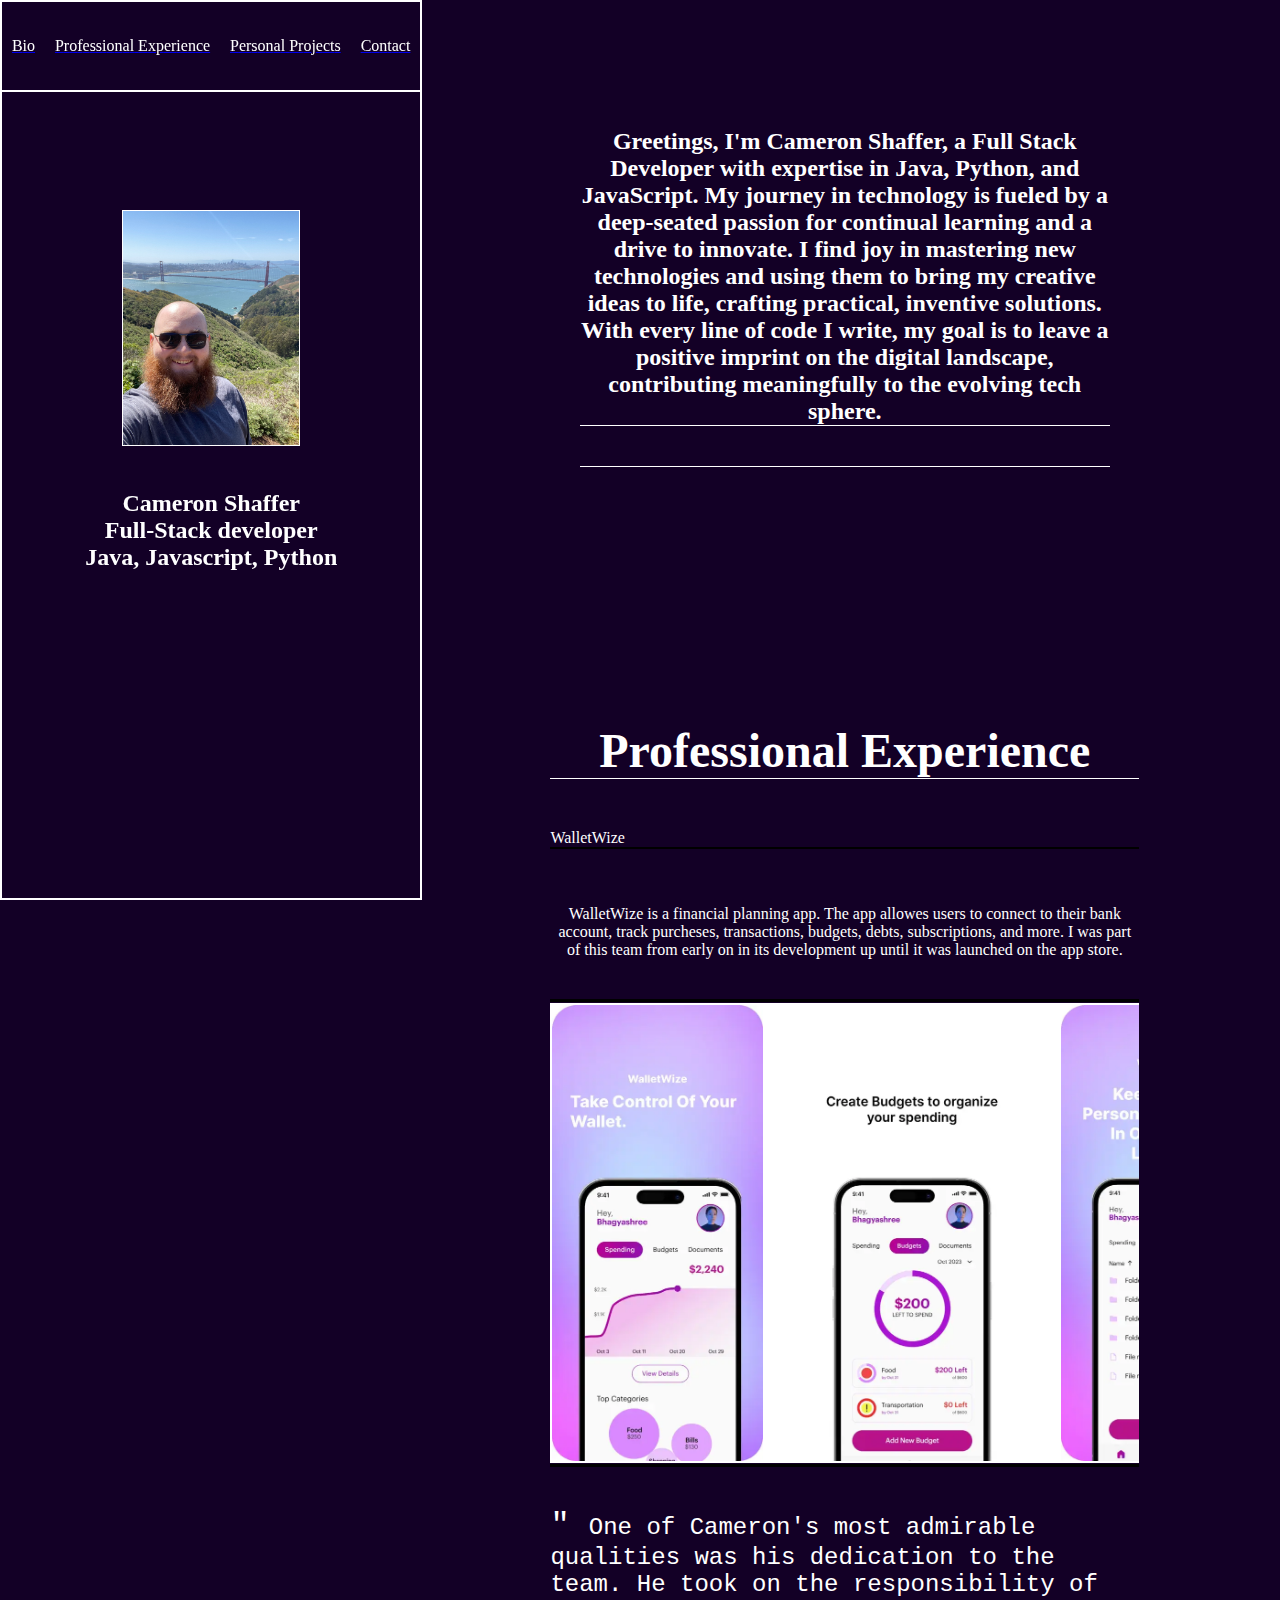
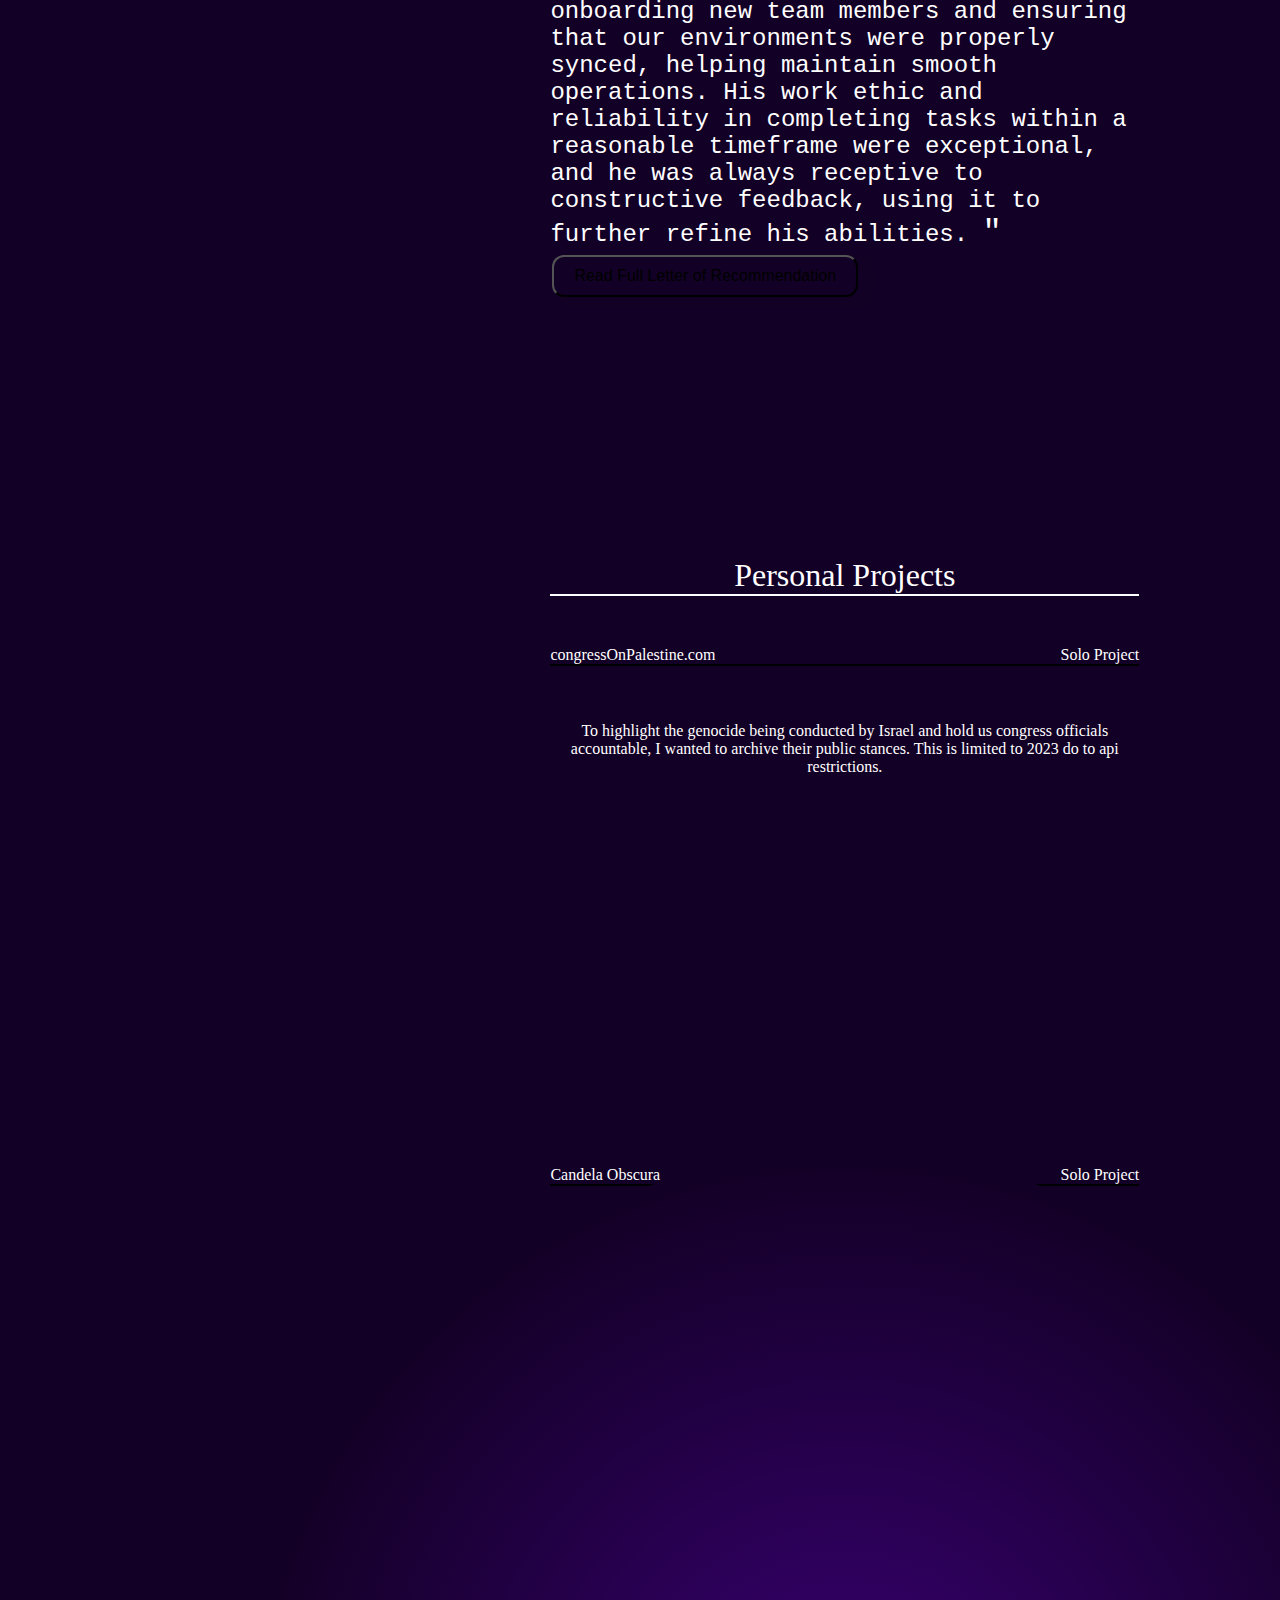
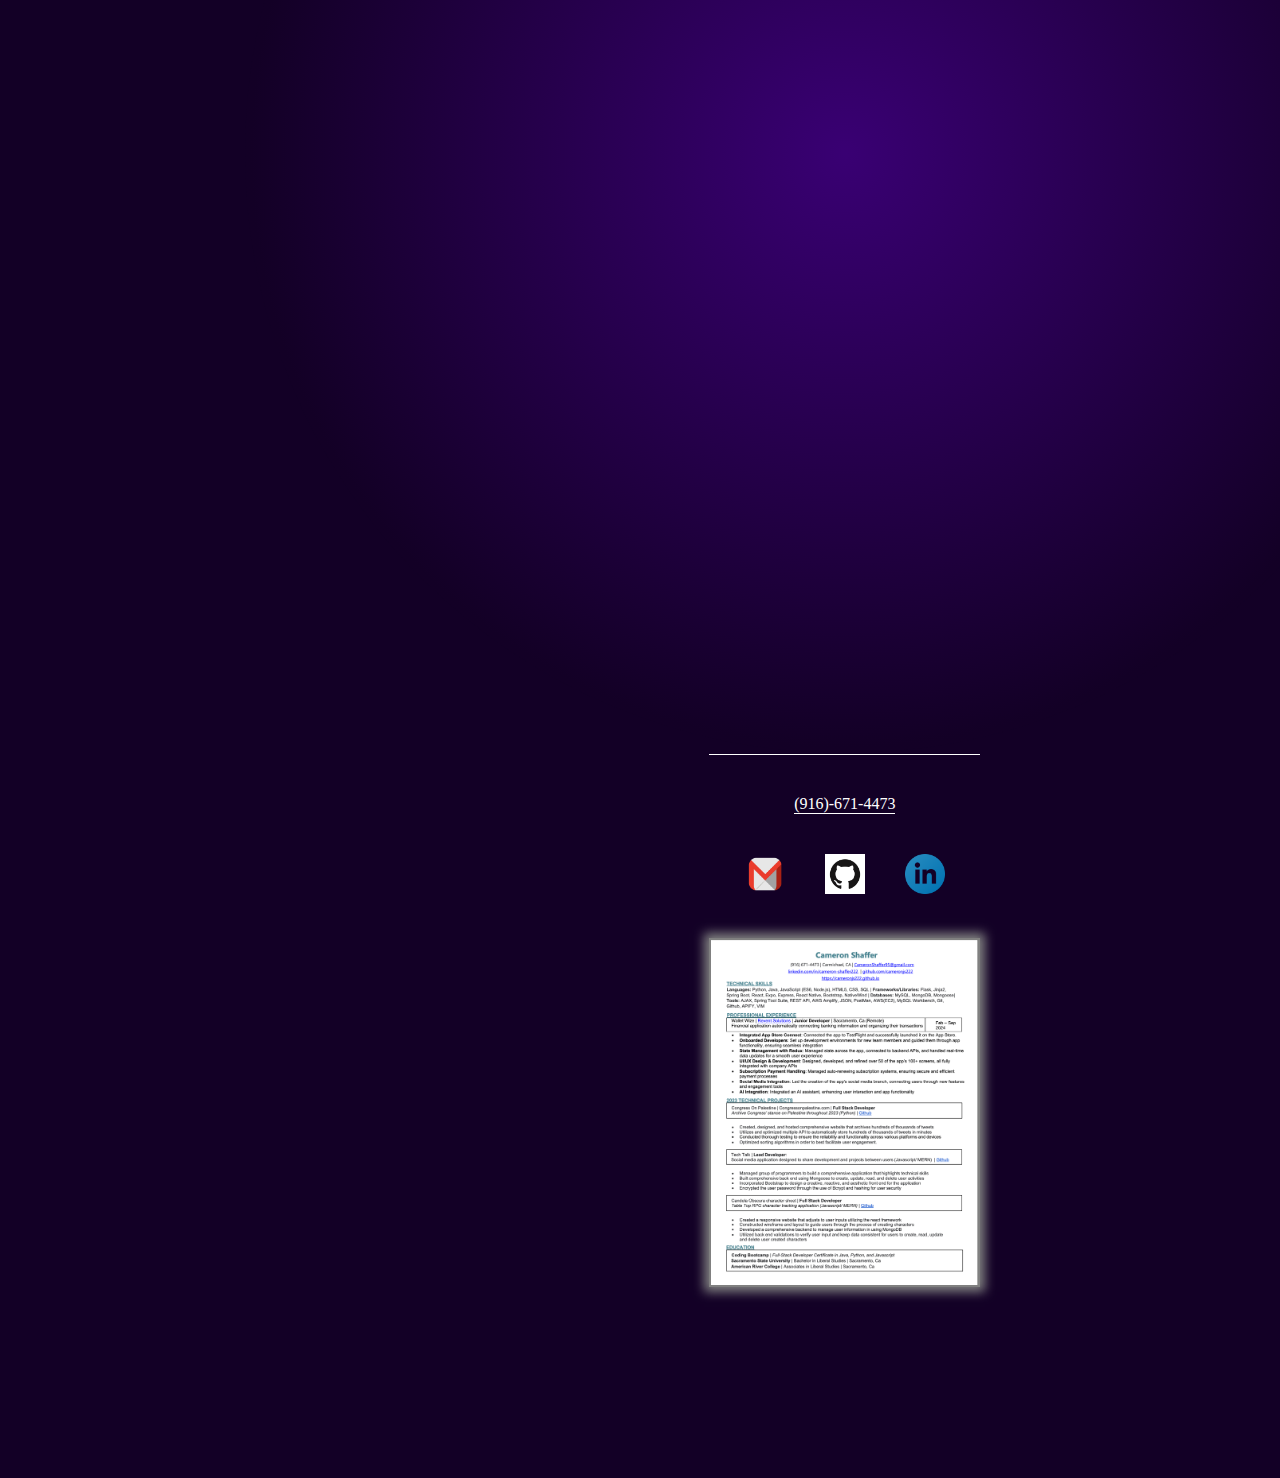
<file: index.html>
<!DOCTYPE html>
<html lang="en">

<head>
    <meta charset="UTF-8">
    <meta name="viewport" content="width=device-width, initial-scale=1.0">
    <title>Cameron Shaffer Portfolio.</title>
    <link rel="stylesheet" href="newStyle.css">
</head>

<body id="body">
    <div>

        <div class="headShot">
            <div class="nav reflectiveElement">
                <a href="#bio">
                    <div class="navItem">
                        <span class="navItemText reflective">Bio</span>
                    </div>
                </a>
                <a href="#Professional">
                    <div class="navItem">
                        <span class="navItemText reflective">Professional Experience</span>
                    </div>
                </a>
                <a href="#projects">
                    <div class="navItem">
                        <span class="navItemText reflective">Personal Projects</span>
                    </div>
                </a>
                <a href="#contact">
                    <div class="navItem">
                        <span class="navItemText reflective">Contact</span>
                    </div>
                </a>

            </div>
            <div class="photoAndName">

                <div class="photo">
                    <img src="./img/IMG_2882.jpg" alt="Cameron Shaffer headshot" class="img reflectiveElement"
                        id="myFace">
                </div>
                <div class="shortDescription">
                    <h2 class="reflective" id="myName">Cameron Shaffer</h2>
                    <h2 class="reflective">Full-Stack developer</h2>
                    <h2 class="reflective">Java, Javascript, Python</h2>
                </div>
            </div>
            <div></div>
            <div></div>
        </div>


        <div class="container">
            <div class="slide" id="bio">
                <p class="reflective bio">
                    Greetings, I'm Cameron Shaffer, a Full Stack Developer with expertise in Java, Python, and
                    JavaScript.
                    My journey in technology is fueled by a deep-seated passion for continual learning and a drive to
                    innovate. I find joy in mastering new technologies and using them to bring my creative ideas to
                    life,
                    crafting practical, inventive solutions. With every line of code I write, my goal is to leave a
                    positive
                    imprint on the digital landscape, contributing meaningfully to the evolving tech sphere.
                </p>
                <p>

                </p>
            </div>

            <div class="slide">

                <div class="header">

                    <H2 class="reflective" id="Professional">
                        Professional Experience
                    </H2>
                </div>

                <div class="projectContent">
                    <div class="projectTitle reflectiveElement">
                        <span class="reflective">
                            WalletWize
                        </span>
                    </div>
                    <div class="shortDescription">
                        <span class="reflective">
                            WalletWize is a financial planning app.
                            The app allowes users to connect to their bank account, track purcheses, transactions,
                            budgets, debts, subscriptions, and more.
                            I was part of this team from early on in its development up until it was launched on the app
                            store.
                        </span>
                    </div>

                    <div class="reflectiveElement top"></div>
                    <div class="imgContainer">
                        <div class="reflectiveElement left"></div>
                        <div class="scrollableImgs">
                            <img src="./img/460x0w.webp" alt="WalletWize screenshot" class="projectImg">
                            <img src="./img/460x0w (1).webp" alt="WalletWize screenshot" class="projectImg">
                            <img src="./img/460x0w (2).webp" alt="WalletWize screenshot" class="projectImg">
                            <img src="./img/460x0w (3).webp" alt="WalletWize screenshot" class="projectImg">
                            <img src="./img/460x0w (4).webp" alt="WalletWize screenshot" class="projectImg">
                            <img src="./img/460x0w (5).webp" alt="WalletWize screenshot" class="projectImg">
                        </div>
                        <div class="reflectiveElement right"></div>
                    </div>
                    <div class="reflectiveElement bottom"></div>
                </div>

                <div class="quote">
                    <span class="quoteationMark">
                        "
                    </span>
                    <span class="reflective">
                        One of Cameron's most admirable qualities was his dedication to the team. He took on the
                        responsibility of onboarding new team members and ensuring that our environments were properly
                        synced, helping maintain smooth operations. His work ethic and reliability in completing tasks
                        within a reasonable timeframe were exceptional, and he was always receptive to constructive
                        feedback, using it to further refine his abilities.
                    </span>
                    <span class="quoteationMark">
                        "
                    </span>
                    <button onclick="window.location.href = './letter_of_rec.html';"
                        class="reflective letterOfRecButton">
                        Read Full Letter of Recommendation
                    </button>
                </div>
            </div>
            <div class="slide" id="projects">
                <div class="header">
                    <p class="reflectiveElement">Personal Projects</p>

                </div>
                <div class="project">
                    <div class="projectContent">
                        <div class="projectTitle reflectiveElement">
                            <span class="reflective">
                                congressOnPalestine.com
                            </span>
                            <span class="reflective">
                                Solo Project
                            </span>
                        </div>

                        <div class="shortDescription">
                            <span class="reflective">
                                To highlight the genocide being conducted by Israel and hold us congress officials
                                accountable, I wanted to archive their public stances. This is limited to 2023 do to api
                                restrictions.
                            </span>
                            <div class="youtube-videos">
                                <iframe width="560" height="315"
                                    src="https://www.youtube.com/embed/48zVs_KLdhg?si=_9YqFIFvYNg7hZih"
                                    title="YouTube video player" frameborder="0"
                                    allow="accelerometer; autoplay; clipboard-write; encrypted-media; gyroscope; picture-in-picture; web-share"
                                    referrerpolicy="strict-origin-when-cross-origin" allowfullscreen></iframe>
                            </div>
                        </div>
                    </div>
                </div>
                <div class="project ">

                    <div class="projectContent">
                        <div class="projectTitle reflectiveElement">
                            <span class="reflective">
                                Candela Obscura
                            </span>
                            <span class="reflective">
                                Solo Project
                            </span>
                        </div>
                        <div class="shortDescription">
                            <span class="reflective">
                                A fully operationation character tracking sheet for a table top rpg, Candele Obscura.
                                Matching many of the core functionality of online D&D character sheets such as D&D
                                Beyond.
                            </span>
                        </div>
                        <div class="youtube-videos">
                            <iframe width="560" height="315"
                                src="https://www.youtube.com/embed/6-nR0xthmhk?si=XP1EqV9pChepQeqa"
                                title="YouTube video player" frameborder="0"
                                allow="accelerometer; autoplay; clipboard-write; encrypted-media; gyroscope; picture-in-picture; web-share"
                                referrerpolicy="strict-origin-when-cross-origin" allowfullscreen></iframe>
                        </div>
                    </div>
                </div>

                <div class="project">
                    <div class="projectContent">
                        <div class="projectTitle reflectiveElement">
                            <span class="reflective">
                                Tech Talk
                            </span>
                            <span class="reflective">
                                Group Project
                            </span>
                        </div>
                        <div class="shortDescription">
                            <span class="reflective">
                                A cooperative sample social media platform. Not built to scale; however, this project
                                displayed our skill and ability to quickly and efficiently build a full CRUD
                                application.
                            </span>
                        </div>
                        <div class="youtube-videos">
                            <iframe width="560" height="315"
                                src="https://www.youtube.com/embed/fkuU_37IoNs?si=fMFTcHN4X8iRgbJV"
                                title="YouTube video player" frameborder="0"
                                allow="accelerometer; autoplay; clipboard-write; encrypted-media; gyroscope; picture-in-picture; web-share"
                                referrerpolicy="strict-origin-when-cross-origin" allowfullscreen></iframe>
                        </div>
                    </div>
                </div>

                <div class="slide" id="contact" style="height: auto;">
                    <div class="header">
                        <span class="reflective">
                            Contact Me
                        </span>
                    </div>

                    <div>
                        <p class="reflective">(916)-671-4473</p>
                    </div>

                    <div>
                        <div class="contactInfo">
                            <div class="contactIcon" id="emailButton">
                                <a href="mailto:Cameronshaffer95@gmail.com">
                                    <img src="./img/gmail-logo-transparent-2.png" alt="email icon" class="contactIcon"
                                        style="width: 2.5rem;">
                                </a>
                            </div>
                            <div class="contactIcon" id="githubButton">
                                <a href="https://github.com/Cameronjs222" target="_blank">
                                    <img src="./img/GitHub-Mark.png" alt="github icon" class="contactIcon"
                                        style="width: 2.5rem;">
                                </a>
                            </div>
                            <div class="contactIcon" id="linkedinButton">
                                <a href="https://www.linkedin.com/in/cameron-shaffer222/" target="_blank">
                                    <img src="./img/linkedin-icon-logo-png-transparent-2048x2048.png"
                                        alt="linkedin icon" class="contactIcon" style="width: 2.5rem;">
                                </a>
                            </div>
                        </div>

                    </div>
                    <a href="./resume/Cameron Shaffer Resume.pdf" download>
                        <img src="./img/Resume img.png" alt="Resume Pic, download link" style="width: 100%"
                            class="resume">

                    </a>


                </div>

                <div class="mouse"></div>
            </div>
</body>
<script>
    // I included the script in the html file in case anyone viewnig my portfolio wants to see the code that runs the custom functionality of the page.

    function splitText(myClass) { // Splits text marked by 'reflective' class text into individual letters, and applies reflectiveElement class to each letter
        const elements = document.getElementsByClassName(myClass);
        const elementsArray = Array.from(elements); // Convert HTMLCollection to array        

        elementsArray.forEach((element, index) => {
            const text = element.textContent;
            const modifiedText = text.split('').map(letter => `<span class='reflectiveElement'>${letter}</span>`).join('');
            element.innerHTML = modifiedText;
        });
    }

    function mouseTracker() {
        const mouse = document.querySelector('.mouse');
        let scrollY = window.scrollY;

        document.addEventListener('mousemove', (e) => {
            setTimeout(() => {
                divWidth = mouse.offsetWidth;
                divHeight = mouse.offsetHeight;
                let adjustedXValue = e.pageX - (divWidth / 2);
                let adjustedYValue = e.pageY - (divHeight / 2);
                mouse.style.left = adjustedXValue + 'px';
                mouse.style.top = adjustedYValue - scrollY + 'px';
            }, 150);
        });

        document.addEventListener('scroll', (e) => {
            scrollY = window.scrollY;
        });
    }


    function preHoverEffect(itemClassName) {
        const mouse = document.querySelector('.mouse');
        const items = document.getElementsByClassName(itemClassName);
        const mouseWidth = mouse.offsetWidth;
        const mouseHeight = mouse.offsetHeight;
        const mouseRadius = Math.sqrt((mouseWidth / 2) ** 2 + (mouseHeight / 2) ** 2) * .75;

        const handleMouseMove = (e) => {
            const mouseX = e.pageX;
            const mouseY = e.pageY;

            Array.from(items).forEach((item, index) => {
                const itemCenterX = item.offsetLeft + item.offsetWidth / 2;
                const itemCenterY = item.offsetTop + item.offsetHeight / 2;
                const distance = Math.sqrt((mouseX - itemCenterX) ** 2 + (mouseY - itemCenterY) ** 2);

                if (distance <= mouseRadius) {
                    const intensity = Math.max(190, 255 - Math.floor((distance / mouseRadius) * 255));
                    item.style.color = `rgb(${intensity}, ${intensity}, ${intensity})`;
                }
                else {
                    item.style.color = 'rgb(180,180,180)';
                }
            }
            )
        }
        document.addEventListener('mousemove', handleMouseMove);
    };
    const faceElementDynamicSizing = () => {
        const nameElement = document.getElementById('myName');
        const faceElement = document.getElementById('myFace');

        if (nameElement && faceElement) {
            let nameWidth = nameElement.offsetWidth;
            faceElement.style.width = nameWidth + 'px';
        }
    }



    document.addEventListener('mousemove', mouseTracker())
    preHoverEffect('reflectiveElement');
    splitText('reflective')
    faceElementDynamicSizing();
</script>
<script src="app.js"></script>

</html>

<!-- TODO: 
    - fade out highlihgt when mouse stops moving
    - set highlihgt to change opacity
    - set to check if mouse is close to box of text before checking if contents are close to mouse -->
</file>
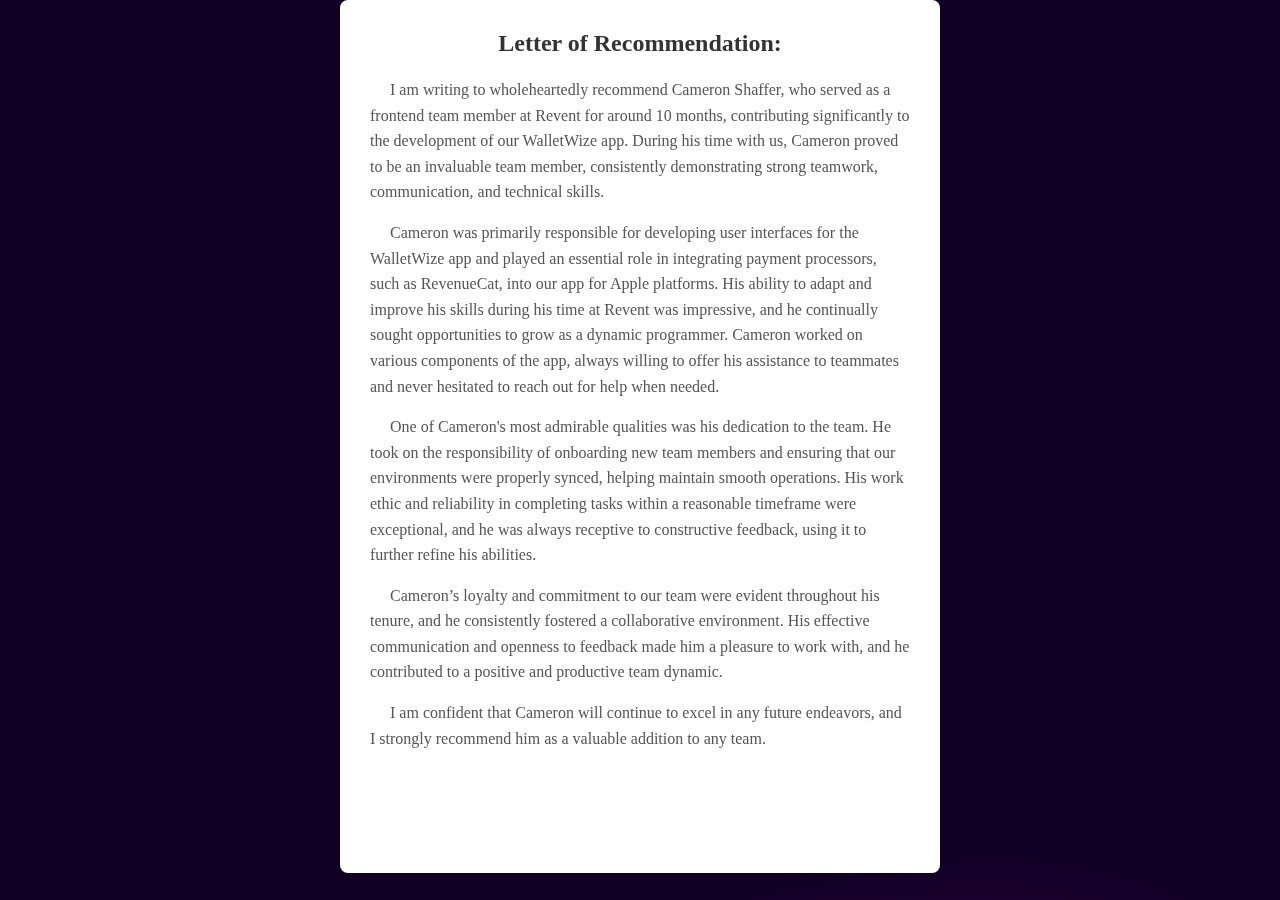
<file: letter_of_rec.html>
<!DOCTYPE html>
<html lang="en">

<head>
    <meta charset="UTF-8">
    <meta name="viewport" content="width=device-width, initial-scale=1.0">
    <title>Cameron Shaffer Portfolio.</title>
    <link rel="stylesheet" href="newStyle.css">
</head>

<body>
    <div class="letter-container">
        <h1 class="letter-title">Letter of Recommendation:</h1>
        <div class="letter-content">
            <p class="reflective">  I am writing to wholeheartedly recommend Cameron Shaffer, who served as a frontend team member at Revent for around 10 months, contributing significantly to the development of our WalletWize app. During his time with us, Cameron proved to be an invaluable team member, consistently demonstrating strong teamwork, communication, and technical skills.</p>
            
            <p class="reflective">  Cameron was primarily responsible for developing user interfaces for the WalletWize app and played an essential role in integrating payment processors, such as RevenueCat, into our app for Apple platforms. His ability to adapt and improve his skills during his time at Revent was impressive, and he continually sought opportunities to grow as a dynamic programmer. Cameron worked on various components of the app, always willing to offer his assistance to teammates and never hesitated to reach out for help when needed.</p>
            
            <p class="reflective">  One of Cameron's most admirable qualities was his dedication to the team. He took on the responsibility of onboarding new team members and ensuring that our environments were properly synced, helping maintain smooth operations. His work ethic and reliability in completing tasks within a reasonable timeframe were exceptional, and he was always receptive to constructive feedback, using it to further refine his abilities.</p>
            
            <p class="reflective">  Cameron’s loyalty and commitment to our team were evident throughout his tenure, and he consistently fostered a collaborative environment. His effective communication and openness to feedback made him a pleasure to work with, and he contributed to a positive and productive team dynamic.</p>
            
            <p class="reflective">  I am confident that Cameron will continue to excel in any future endeavors, and I strongly recommend him as a valuable addition to any team.</p>
            
            <span class="reflective">Sincerely,</span><br/>
            <span class="reflective">Yamil Imaad</span><br/>
            <span class="reflective">CEO, Revent Solutions</span>
        </div>
        <div class="mouse"></div>
    </div>
</body>
<!-- <script>
    // I included the script in the html file in case anyone viewnig my portfolio wants to see the code that runs the custom functionality of the page.

    function splitText(myClass) { // Splits text marked by 'reflective' class text into individual letters, and applies reflectiveElement class to each letter
    const elements = document.getElementsByClassName(myClass);
    const elementsArray = Array.from(elements); // Convert HTMLCollection to array        
    
    elementsArray.forEach((element, index) => {
        const text = element.textContent;
        const modifiedText = text.split('').map(letter => `<span class='reflectiveElement'>${letter}</span>`).join('');
        element.innerHTML = modifiedText;
    });
}

function mouseTracker() {
    const mouse = document.querySelector('.mouse');
    let scrollY = window.scrollY;
    
    document.addEventListener('mousemove', (e) => {
        setTimeout(() => {
            divWidth = mouse.offsetWidth;
            divHeight = mouse.offsetHeight;
            let adjustedXValue = e.pageX - (divWidth / 2);
            let adjustedYValue = e.pageY - (divHeight / 2);
            mouse.style.left = adjustedXValue + 'px';
            mouse.style.top = adjustedYValue - scrollY + 'px';
        }, 150);
    });
    
    document.addEventListener('scroll', (e) => {
        scrollY = window.scrollY;
    });
}


function preHoverEffect(itemClassName) {
    const mouse = document.querySelector('.mouse');
    const items = document.getElementsByClassName(itemClassName);
    const mouseWidth = mouse.offsetWidth;
    const mouseHeight = mouse.offsetHeight;
    const mouseRadius = Math.sqrt((mouseWidth / 2) ** 2 + (mouseHeight / 2) ** 2) * .75;
    
    const handleMouseMove = (e) => {
        const mouseX = e.pageX;
        const mouseY = e.pageY;
        
        Array.from(items).forEach((item, index) => {
            const itemCenterX = item.offsetLeft + item.offsetWidth / 2;
            const itemCenterY = item.offsetTop + item.offsetHeight / 2;
            const distance = Math.sqrt((mouseX - itemCenterX) ** 2 + (mouseY - itemCenterY) ** 2);
            
            if (distance <= mouseRadius) {
                const intensity = Math.max(190, 255 - Math.floor((distance / mouseRadius) * 255));
                item.style.color = `rgb(${intensity}, ${intensity}, ${intensity})`;
            }
            else {
                item.style.color = 'rgb(180,180,180)';
            }
        }
    )
}
document.addEventListener('mousemove', handleMouseMove);
};
const faceElementDynamicSizing = () => {
    const nameElement = document.getElementById('myName');
    const faceElement = document.getElementById('myFace');

    if (nameElement && faceElement) {
        let nameWidth = nameElement.offsetWidth;
        faceElement.style.width = nameWidth + 'px';
    }
}



document.addEventListener('mousemove', mouseTracker())
preHoverEffect('reflectiveElement');
splitText('reflective')
faceElementDynamicSizing();
</script> -->
<script src="app.js"></script>

</html>
</file>
<file: newStyle.css>
* {
    margin: 0;
    padding: 0;
    box-sizing: border-box;
}

body {
    background-color: rgb(7.5%, 0%, 14.9%);
    font-size: 16px; /* Base font size */
}

.reflective {
    color: white
}

.headShot {
    width: 33%;
    height: 100vh;
    display: flex;
    flex-direction: column;
    justify-content: space-between;
    align-items: center;
    position: fixed;
    left: 0;
    border: 2px solid white;
    color: white;
}

.projectImg {
    /* width: 100%; */
    height: 460px;
    border: 2px solid white;
}

.scrollableImgs {
    width: 100%;
    display: flex;
    align-items: center;
    gap: 2.5rem;
    margin-top: 25px;
    overflow: scroll;
    background-color: white;
}

.top {
    width: 100%;
    border-bottom: 3px solid;
    margin-bottom: -20px;
}

.bottom {
    width: 100%;
    border-top: 3px solid;
    margin-top: -39px;
}

.imgContainer {
    width: 100%;
    display: flex;
    justify-content: center;
    align-items: center;
    margin-top: -44px;
    /* gap: 2.5rem; */
}

.projectContent {
    width: 100%;
    display: flex;
    flex-direction: column;
    justify-content: center;
    align-items: center;
    gap: 2.5rem;
    margin-top: 10px;
}

.nav {
    width: 100%;
    height: 10vh; /* Change to vh for better responsiveness */
    display: flex;
    justify-content: space-around;
    align-items: center;
    border-bottom: 2px solid white;
}

.photoAndName {
    width: 100%;
    height: 20vh; /* Change to vh */
    display: flex;
    flex-direction: column;
    justify-content: center;
    align-items: center;
    gap: 2.5rem;
}

.shortDescription {
    width: 100%;
    display: flex;
    flex-direction: column;
    justify-content: center;
    align-items: center;
}

.img {
    border: 1px solid;
    max-width: 100%; /* Responsive image */
    height: auto; /* Maintain aspect ratio */
}

.slide {
    width: 66%;
    display: flex;
    flex-direction: column;
    justify-content: center;
    align-items: center;
    gap: 2.5rem;
    margin-left: 33%;
    padding: 10%;
    text-align: center;
}

.project, .youtubeProject {
    width: 100%;
    display: flex;
    justify-content: space-around;
    align-items: flex-start;
    gap: 2.5rem;
}

.youtube-videos {
    width: 100%;
    display: flex;
    justify-content: space-around;
    align-items: flex-start;
    gap: 2.5rem;
    margin-top: 25px;
}

.projectTitle {
    width: 100%;
    border-bottom: 2px solid;
    display: flex;
    justify-content: space-between;
    margin-bottom: 1rem;
}

.contactInfo {
    width: 100%;
    display: flex;
    justify-content: center;
    align-items: center;
    gap: 2.5rem;
}

.slide p {
    border-bottom: 1px solid white;
}

.header {
    width: 100%;
    color: white;
    font-size: 2rem; /* Responsive font size */
    gap: 2.5rem;
    border-bottom: 1px solid white;
}

.mouse {
    width: 75rem;
    height: 75rem;
    border-radius: 50%;
    background: radial-gradient(circle at center, rgb(22.4%, 0%, 45.1%), rgb(7.5%, 0%, 14.9%) 70%, rgb(7.5%, 0%, 14.9%) 100%);
    position: fixed;
    z-index: -1;
    pointer-events: none;
}

.resume {
    border: 2px solid grey;
    box-shadow: 0 0 10px 5px grey;
}

.resume:hover {
    box-shadow: 0 0 10px 5px white;
}

.quote {
    font-size: 1.5rem;
    font-family: 'Courier New', Courier, monospace;
    text-align: start;
    color: white;
}

.quoteationMark {
    font-size: 2rem;
    color: white;
}


.letter-container {
    background: white;
    border-radius: 8px;
    box-shadow: 0 4px 20px rgba(0, 0, 0, 0.1);
    padding: 30px;
    max-width: 600px;
    margin: auto;
}

.letter-title {
    text-align: center;
    font-size: 24px;
    margin-bottom: 20px;
    color: #333;
}

.letter-content {
    line-height: 1.6;
    color: #555;
}

.letter-content p {
    text-indent: 20px; /* Adjust the value for the desired indent */
    margin-bottom: 15px;
    line-height: 1.6;
    color: #555;
}

.letterOfRecButton {
    /* add opacity to background color */
    background-color:  rgb(7.5%, 0%, 14.9%, 0.25);
    color: black;
    padding: 10px 20px;
    text-align: center;
    text-decoration: none;
    display: inline-block;
    font-size: 16px;
    margin: 4px 2px;
    cursor: pointer;
    border-radius: 12px;
    box-shadow: 10px 5px 5px rgb(7.5%, 0%, 14.9%, 0.5);}

#bio p {
    font-size: 1.5rem; /* Responsive font size */
    font-weight: bold;
    width: 90%;
}

#contact {
    margin-left: 0;
}
/* Media Queries for responsiveness */
@media (max-width: 768px) {
    .headShot {
        width: 100%;
        height: auto; /* Allow flexibility on smaller screens */
        position: relative; /* Change to relative */
        order: -1; /* Ensure it appears at the top */
    }
    .slide {
        width: 100%;
        margin-left: 0;
    }
    .nav, .photoAndName, .shortDescription, .contactInfo {
        flex-direction: column;
    }
    .header {
        font-size: 1.5rem;
    }
    #bio p {
        width: 90%; /* Use more width on smaller screens */
        margin-top: 25%;
    }
    .
}

@media (max-width: 480px) {
    .header {
        font-size: 1.2rem;
    }
    .resume {
        width: 90%; /* Adjust resume size */
    }
}
</file>
